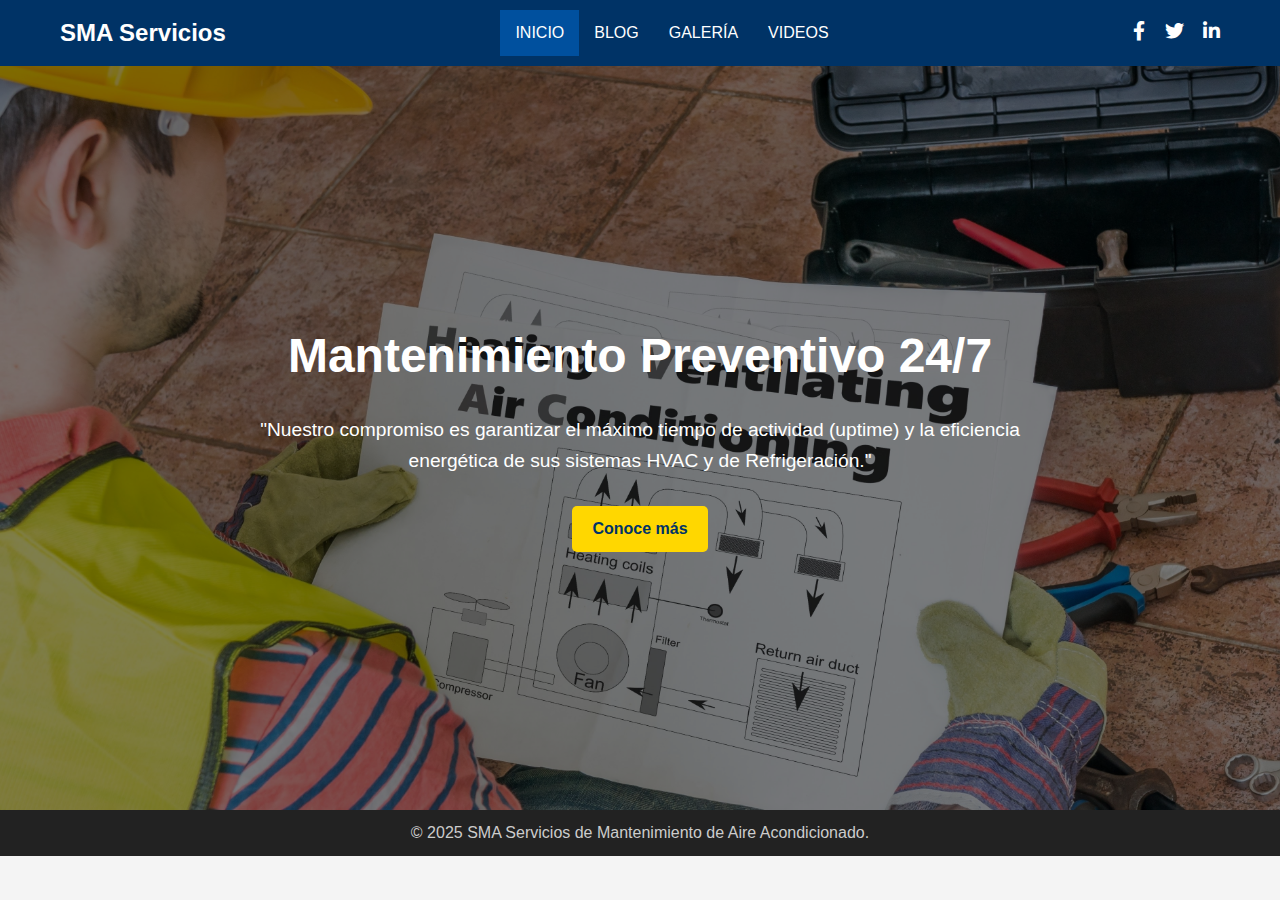
<file: index.html>
<!DOCTYPE html>
<html lang="es">
<head>
    <meta charset="UTF-8">
    <meta name="viewport" content="width=device-width, initial-scale=1.0">
    <title>SMA | Mantenimiento HVAC y Refrigeración</title>
    <link rel="stylesheet" href="estilo.css"> 
    <link rel="stylesheet" href="https://cdnjs.cloudflare.com/ajax/libs/font-awesome/6.0.0/css/all.min.css">
    <link rel="icon" href="LOGO.png" type="image/x-icon"> 
</head>
<body>

    <header class="main-header">
        <nav class="main-nav">
            <h1 class="logo">SMA Servicios</h1>
            <ul>
                <li><a href="index.html" class="active">INICIO</a></li>
                <li><a href="blog.html">BLOG</a></li>
                <li><a href="galeria.html">GALERÍA</a></li>
                <li><a href="videos.html">VIDEOS</a></li>
            </ul>
            <div class="social-links">
                <a href="#"><i class="fab fa-facebook-f"></i></a>
                <a href="#"><i class="fab fa-twitter"></i></a>
                <a href="#"><i class="fab fa-linkedin-in"></i></a>
            </div>
        </nav>
    </header>

    <section class="hero">
        <div class="hero-content">
            <h2>Mantenimiento Preventivo 24/7</h2>
            <p>"Nuestro compromiso es garantizar el máximo tiempo de actividad (uptime) y la eficiencia energética de sus sistemas HVAC y de Refrigeración."</p>
            <a href="blog.html" class="cta-button">Conoce más</a>
        </div>
    </section>

    <footer>
        <p>&copy; 2025 SMA Servicios de Mantenimiento de Aire Acondicionado.</p>
    </footer>

</body>
</html>
</file>
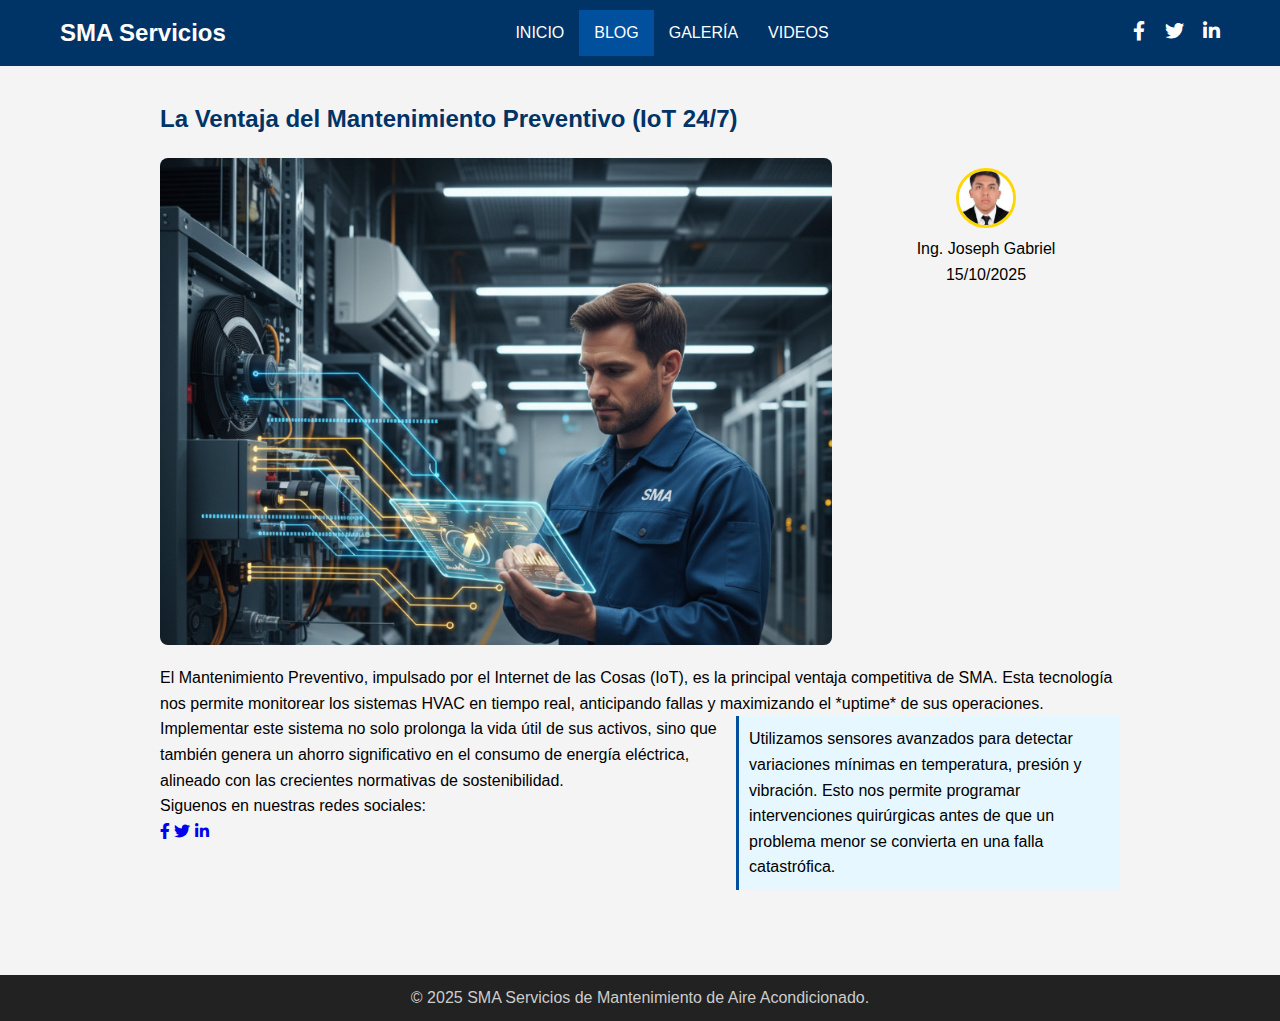
<file: blog.html>
<!DOCTYPE html>
<html lang="es">
<head>
    <meta charset="UTF-8">
    <meta name="viewport" content="width=device-width, initial-scale=1.0">
    <title>Blog | SMA Mantenimiento Preventivo</title>
    <link rel="stylesheet" href="estilo.css"> 
    <link rel="stylesheet" href="https://cdnjs.cloudflare.com/ajax/libs/font-awesome/6.0.0/css/all.min.css">
    <link rel="icon" href="LOGO.png" type="image/x-icon"> 
</head>
<body>

    <header class="main-header">
        <nav class="main-nav">
            <h1 class="logo">SMA Servicios</h1>
            <ul>
                <li><a href="index.html">INICIO</a></li>
                <li><a href="blog.html" class="active">BLOG</a></li> 
                <li><a href="galeria.html">GALERÍA</a></li>
                <li><a href="videos.html">VIDEOS</a></li>
            </ul>
            <div class="social-links">
                <a href="#"><i class="fab fa-facebook-f"></i></a>
                <a href="#"><i class="fab fa-twitter"></i></a>
                <a href="#"><i class="fab fa-linkedin-in"></i></a>
            </div>
        </nav>
    </header>

    <main class="main-content">
        <div class="container">
            <article class="blog-post">
                <h2>La Ventaja del Mantenimiento Preventivo (IoT 24/7)</h2>
                
                <div class="post-header">
                    <img src="Captura de pantalla 2025-10-21 160010.png" alt="Técnico usando tablet para monitoreo" class="main-image">
                    
                    <div class="author-info">
                        <img src="1000139791_11zon (2).png" alt="Perfil del Autor" class="author-avatar">
                        <p class="author-name">Ing. Joseph Gabriel</p>
                        <p class="post-date">15/10/2025</p>
                    </div>
                </div>

                <p>El Mantenimiento Preventivo, impulsado por el Internet de las Cosas (IoT), es la principal ventaja competitiva de SMA. Esta tecnología nos permite monitorear los sistemas HVAC en tiempo real, anticipando fallas y maximizando el *uptime* de sus operaciones.</p>
                
                <p class="float-right-text">
                    Utilizamos sensores avanzados para detectar variaciones mínimas en temperatura, presión y vibración. Esto nos permite programar intervenciones quirúrgicas antes de que un problema menor se convierta en una falla catastrófica. 
                </p>
                
                <p>Implementar este sistema no solo prolonga la vida útil de sus activos, sino que también genera un ahorro significativo en el consumo de energía eléctrica, alineado con las crecientes normativas de sostenibilidad.</p>

                <p>Siguenos en nuestras redes sociales:</p>
                <div class="social-links-footer">
                    <a href="#"><i class="fab fa-facebook-f"></i></a>
                    <a href="#"><i class="fab fa-twitter"></i></a>
                    <a href="#"><i class="fab fa-linkedin-in"></i></a>
                </div>
            </article>
        </div>
    </main>

    <footer>
        <p>&copy; 2025 SMA Servicios de Mantenimiento de Aire Acondicionado.</p>
    </footer>

</body>
</html>
</file>
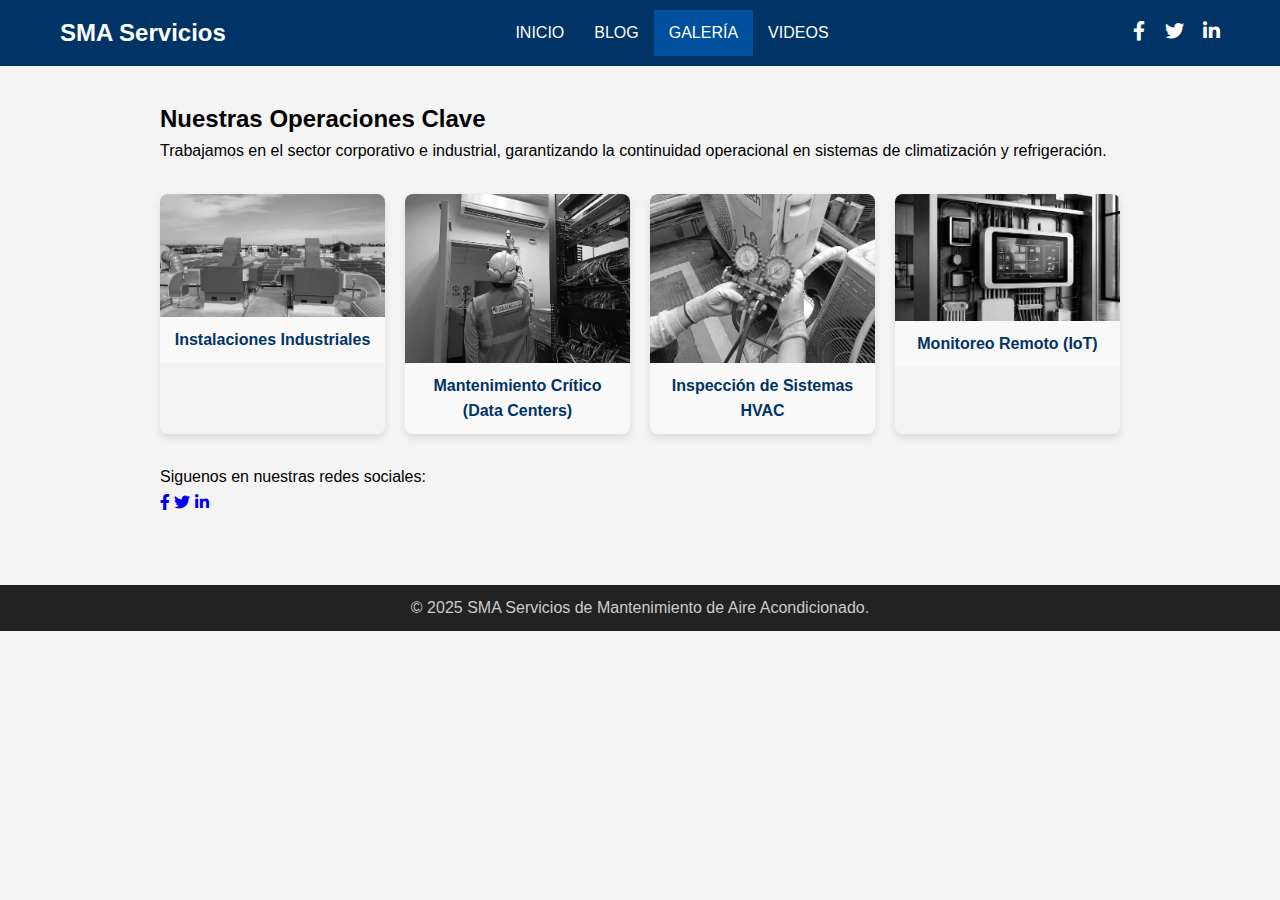
<file: galeria.html>
<!DOCTYPE html>
<html lang="es">
<head>
    <meta charset="UTF-8">
    <meta name="viewport" content="width=device-width, initial-scale=1.0">
    <title>Galería | SMA Sistemas HVAC</title>
    <link rel="stylesheet" href="estilo.css"> 
    <link rel="stylesheet" href="https://cdnjs.cloudflare.com/ajax/libs/font-awesome/6.0.0/css/all.min.css">
    <link rel="icon" href="LOGO.png" type="image/x-icon">
</head>
<body>

    <header class="main-header">
        <nav class="main-nav">
            <h1 class="logo">SMA Servicios</h1>
            <ul>
                <li><a href="index.html">INICIO</a></li>
                <li><a href="blog.html">BLOG</a></li>
                <li><a href="galeria.html" class="active">GALERÍA</a></li> 
                <li><a href="videos.html">VIDEOS</a></li>
            </ul>
            <div class="social-links">
                <a href="#"><i class="fab fa-facebook-f"></i></a>
                <a href="#"><i class="fab fa-twitter"></i></a>
                <a href="#"><i class="fab fa-linkedin-in"></i></a>
            </div>
        </nav>
    </header>

    <main class="main-content">
        <div class="container">
            <h2>Nuestras Operaciones Clave</h2>
            <p>Trabajamos en el sector corporativo e industrial, garantizando la continuidad operacional en sistemas de climatización y refrigeración.</p>

            <section class="gallery-flex">
                <div class="gallery-item">
                    <img src="industrial.webp" alt="Instalación Industrial">
                    <p>Instalaciones Industriales</p>
                </div>
                <div class="gallery-item">
                    <img src="data center.jpg" alt="Mantenimiento en Data Center">
                    <p>Mantenimiento Crítico (Data Centers)</p>
                </div>
                <div class="gallery-item">
                    <img src="revision equipo.jpg" alt="Revisión de Equipos HVAC">
                    <p>Inspección de Sistemas HVAC</p>
                </div>
                <div class="gallery-item">
                    <img src="remotp.jpg" alt="Monitoreo Remoto IoT">
                    <p>Monitoreo Remoto (IoT)</p>
                </div>
            </section>
            
            <p>Siguenos en nuestras redes sociales:</p>
            <div class="social-links-footer">
                <a href="#"><i class="fab fa-facebook-f"></i></a>
                <a href="#"><i class="fab fa-twitter"></i></a>
                <a href="#"><i class="fab fa-linkedin-in"></i></a>
            </div>

        </div>
    </main>

    <footer>
        <p>&copy; 2025 SMA Servicios de Mantenimiento de Aire Acondicionado.</p>
    </footer>

</body>
</html>
</file>
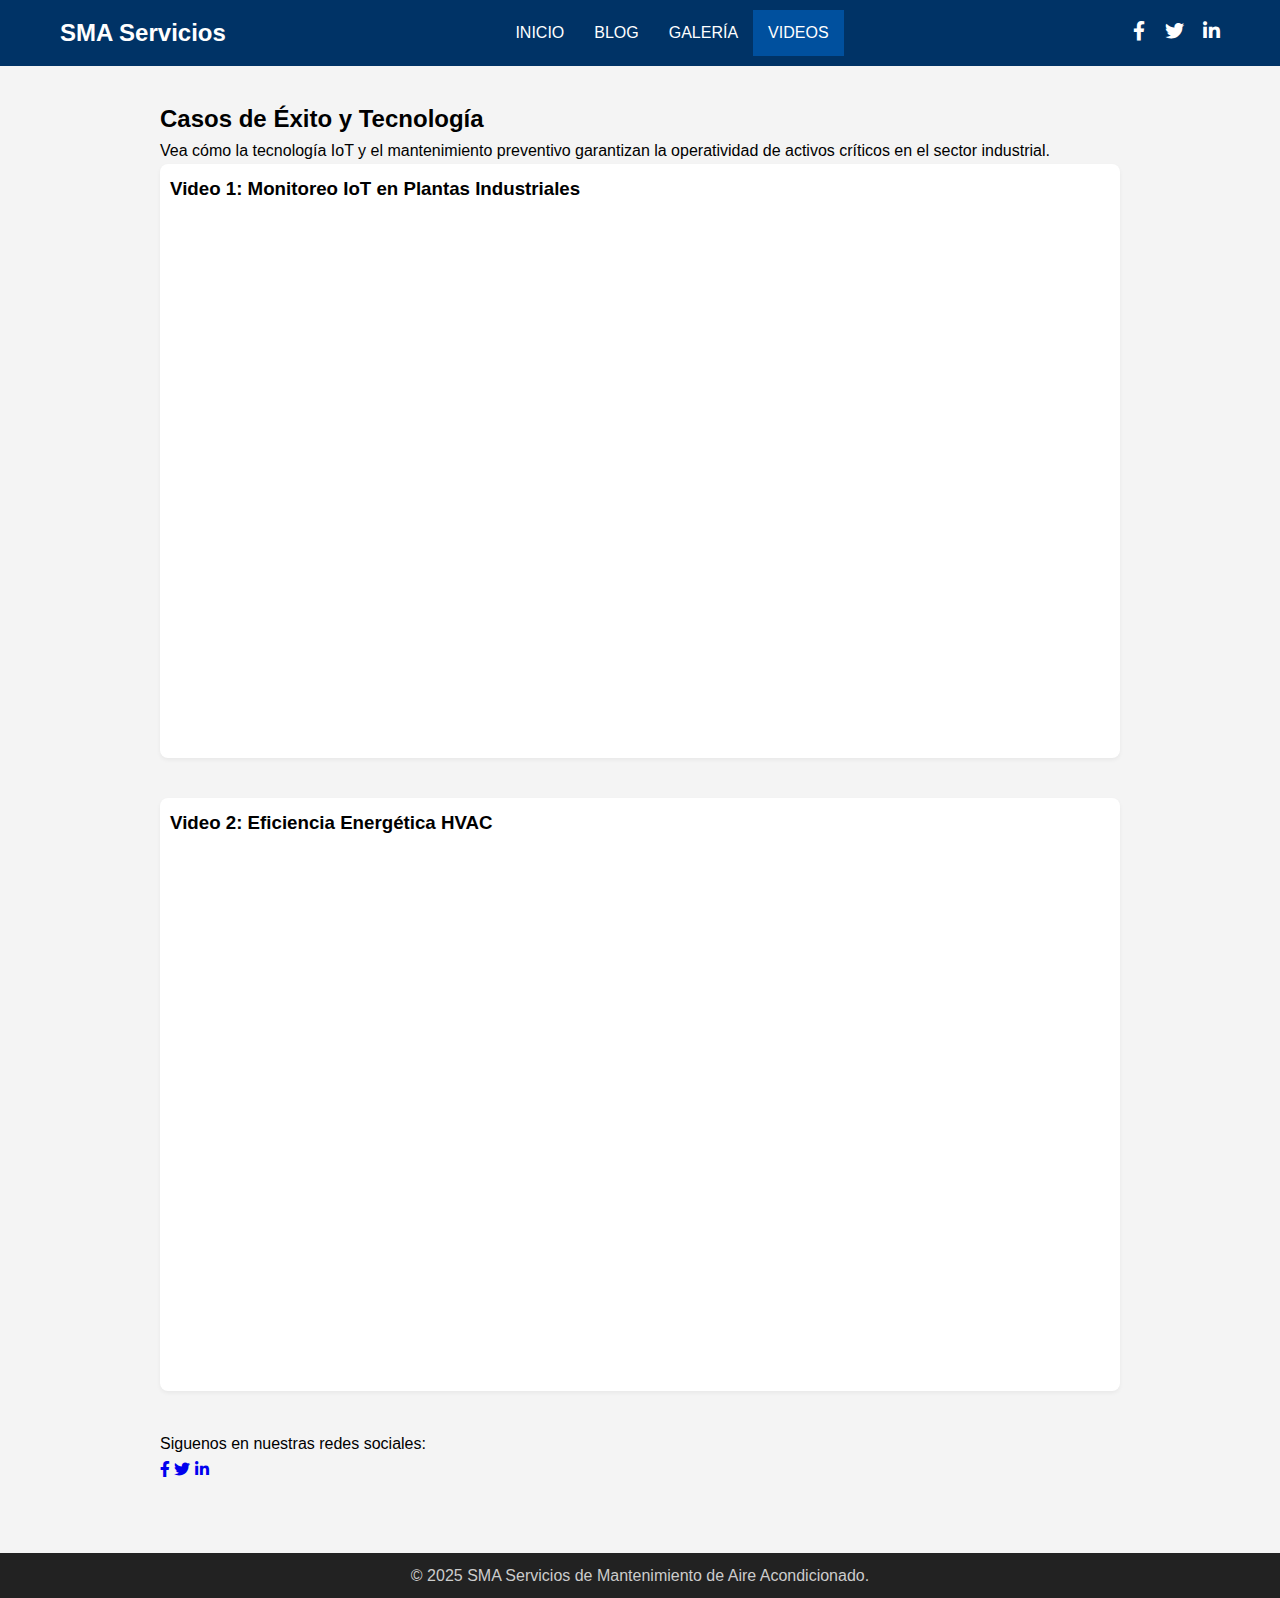
<file: videos.html>
<!DOCTYPE html>
<html lang="es">
<head>
    <meta charset="UTF-8">
    <meta name="viewport" content="width=device-width, initial-scale=1.0">
    <title>Videos | SMA Tecnología Preventiva</title>
    <link rel="stylesheet" href="estilo.css"> 
    <link rel="stylesheet" href="https://cdnjs.cloudflare.com/ajax/libs/font-awesome/6.0.0/css/all.min.css">
    <link rel="icon" href="LOGO.png" type="image/x-icon">
</head>
<body>

    <header class="main-header">
        <nav class="main-nav">
            <h1 class="logo">SMA Servicios</h1>
            <ul>
                <li><a href="index.html">INICIO</a></li>
                <li><a href="blog.html">BLOG</a></li>
                <li><a href="galeria.html">GALERÍA</a></li>
                <li><a href="videos.html" class="active">VIDEOS</a></li> 
            </ul>
            <div class="social-links">
                <a href="#"><i class="fab fa-facebook-f"></i></a>
                <a href="#"><i class="fab fa-twitter"></i></a>
                <a href="#"><i class="fab fa-linkedin-in"></i></a>
            </div>
        </nav>
    </header>

    <main class="main-content">
        <div class="container">
            <h2>Casos de Éxito y Tecnología</h2>
            <p>Vea cómo la tecnología IoT y el mantenimiento preventivo garantizan la operatividad de activos críticos en el sector industrial.</p>

            <article class="video-container">
                <h3>Video 1: Monitoreo IoT en Plantas Industriales</h3>
                <div class="video-responsive">
                    <iframe src="https://www.youtube.com/watch?v=_Wm3u5-9mI4" title="YouTube video player" frameborder="0" allow="accelerometer; autoplay; clipboard-write; encrypted-media; gyroscope; picture-in-picture" allowfullscreen></iframe>
                </div>
            </article>

            <article class="video-container">
                <h3>Video 2: Eficiencia Energética HVAC</h3>
                <div class="video-responsive">
                    <iframe src="https://www.youtube.com/watch?v=vZ0q5L3PsMo" width="640" height="360" frameborder="0" allow="autoplay; fullscreen; picture-in-picture" allowfullscreen></iframe>
                </div>
            </article>
            
            <p>Siguenos en nuestras redes sociales:</p>
            <div class="social-links-footer">
                <a href="#"><i class="fab fa-facebook-f"></i></a>
                <a href="#"><i class="fab fa-twitter"></i></a>
                <a href="#"><i class="fab fa-linkedin-in"></i></a>
            </div>

        </div>
    </main>

    <footer>
        <p>&copy; 2025 SMA Servicios de Mantenimiento de Aire Acondicionado.</p>
    </footer>

</body>
</html>
</file>
<file: estilo.css>
/* ----------------------------------- */
/* Configuración General y Reset */
/* ----------------------------------- */
* {
    margin: 0;
    padding: 0;
    box-sizing: border-box;
}

body {
    font-family: Arial, sans-serif;
    line-height: 1.6;
    background-color: #f4f4f4;
}

/* ----------------------------------- */
/* Estilos de la Cabecera/Menú (header y nav) */
/* ----------------------------------- */

/* Implementa POSITION: FIXED (Requisito 4) */
.main-header {
    background-color: #003366; 
    color: white;
    padding: 10px 0;
    position: fixed; 
    top: 0; 
    width: 100%; 
    z-index: 1000; 
}

.main-nav {
    display: flex; 
    justify-content: space-between; 
    align-items: center;
    max-width: 1200px;
    margin: 0 auto;
    padding: 0 20px;
}

.logo {
    font-size: 1.5rem;
}

.main-nav ul {
    list-style: none;
    display: flex;
}

.main-nav ul li a {
    color: white;
    text-decoration: none;
    padding: 10px 15px;
    display: block;
    transition: background-color 0.3s;
}

.main-nav ul li a:hover,
.main-nav ul li a.active {
    background-color: #00509e; /* Pseudoclase hover */
}

/* Estilos para los iconos de redes sociales */
.social-links a {
    color: white;
    margin-left: 15px;
    font-size: 1.2rem;
    text-decoration: none;
    transition: color 0.3s;
}

.social-links a:hover {
    color: #ffd700; 
}


/* ----------------------------------- */
/* Sección Hero (Portada con Imagen de Fondo) */
/* ----------------------------------- */
.hero {
    /* RUTA ASUMIDA: '../img/hvac_background.jpg' */
    background: url('1.jpg') no-repeat center center/cover; 
    height: 90vh; 
    display: flex;
    justify-content: center; 
    align-items: center; 
    text-align: center; 
    color: white;
    position: relative;
    padding-top: 60px; /* Compensación por el header fijo */
}

.hero::before {
    content: '';
    position: absolute;
    top: 0;
    left: 0;
    right: 0;
    bottom: 0;
    background: rgba(0, 0, 0, 0.5); 
    z-index: 1;
}

.hero-content {
    z-index: 2; 
    padding: 20px;
    max-width: 800px;
}

.hero-content h2 {
    font-size: 3rem;
    margin-bottom: 20px;
}

.hero-content p {
    font-size: 1.2rem;
    margin-bottom: 30px;
}

.cta-button {
    display: inline-block;
    background-color: #ffd700; 
    color: #003366;
    padding: 10px 20px;
    text-decoration: none;
    border-radius: 5px;
    font-weight: bold;
    transition: background-color 0.3s;
}

.cta-button:hover {
    background-color: #ffc700;
}

/* ----------------------------------- */
/* Estilos del Pie de Página (footer) */
/* ----------------------------------- */
footer {
    text-align: center;
    padding: 10px;
    background-color: #222;
    color: #ccc;
}


/* ================================================= */
/* ESTILOS DE CONTENIDO - APLICAN A BLOG, GALERÍA Y VIDEOS */
/* ================================================= */

.main-content {
    padding-top: 80px; 
    padding-bottom: 50px;
    max-width: 1000px;
    margin: 0 auto;
}

.container {
    padding: 20px;
}

/* ----------------------------------- */
/* Estilos Específicos para BLOG (blog.html) */
/* ----------------------------------- */

.blog-post h2 {
    color: #003366;
    margin-bottom: 20px;
}

.post-header {
    margin-bottom: 20px;
    display: flex; 
    gap: 20px;
}

.main-image {
    width: 70%;
    height: auto;
    border-radius: 8px;
}

/* Imagen redondeada (Requisito 2) */
.author-avatar {
    width: 60px;
    height: 60px;
    border-radius: 50%; 
    object-fit: cover;
    border: 3px solid #ffd700;
}

.author-info {
    width: 30%;
    text-align: center;
    padding: 10px;
}

/* Alineación de texto con float (Requisito 2) */
.float-right-text {
    float: right; 
    width: 40%;
    padding: 10px;
    margin: 0 0 15px 15px;
    background-color: #e6f7ff;
    border-left: 3px solid #00509e;
}

/* Limpiar el float */
.blog-post::after {
    content: "";
    display: table;
    clear: both;
}

/* ----------------------------------- */
/* Estilos Específicos para GALERÍA (galeria.html) */
/* ----------------------------------- */

/* Alineación con Flex box (Requisito 4) */
.gallery-flex {
    display: flex; 
    flex-wrap: wrap; 
    gap: 20px; 
    justify-content: center; 
    margin: 30px 0;
}

.gallery-item {
    flex: 1 1 200px; 
    max-width: 300px;
    box-shadow: 0 4px 8px rgba(0, 0, 0, 0.1);
    overflow: hidden;
    text-align: center;
    border-radius: 8px;
    transition: transform 0.3s;
}

.gallery-item img {
    width: 100%;
    height: auto;
    display: block;
    filter: grayscale(100%); /* Filtro inicial: escala de grises */
    transition: filter 0.5s, transform 0.3s;
}

/* Pseudoclase hover: cambio de filtro (Requisito 2) */
.gallery-item:hover {
    transform: translateY(-5px); 
}

.gallery-item img:hover {
    filter: grayscale(0%); /* Filtro de color completo */
    cursor: pointer;
}

.gallery-item p {
    padding: 10px;
    background-color: #f9f9f9;
    font-weight: bold;
    color: #003366;
}

/* ----------------------------------- */
/* Estilos Específicos para VIDEOS (videos.html) */
/* ----------------------------------- */

.video-container {
    margin-bottom: 40px;
    padding: 10px;
    background-color: #fff;
    border-radius: 8px;
    box-shadow: 0 2px 4px rgba(0, 0, 0, 0.05);
}

/* Videos Responsivos (Requisito 6) */
.video-responsive {
    position: relative;
    padding-bottom: 56.25%; /* Relación de aspecto 16:9 */
    height: 0;
    overflow: hidden;
    margin-top: 15px;
}

.video-responsive iframe {
    position: absolute;
    top: 0;
    left: 0;
    width: 100%; 
    height: 100%; 
    border: 0;
}
</file>
